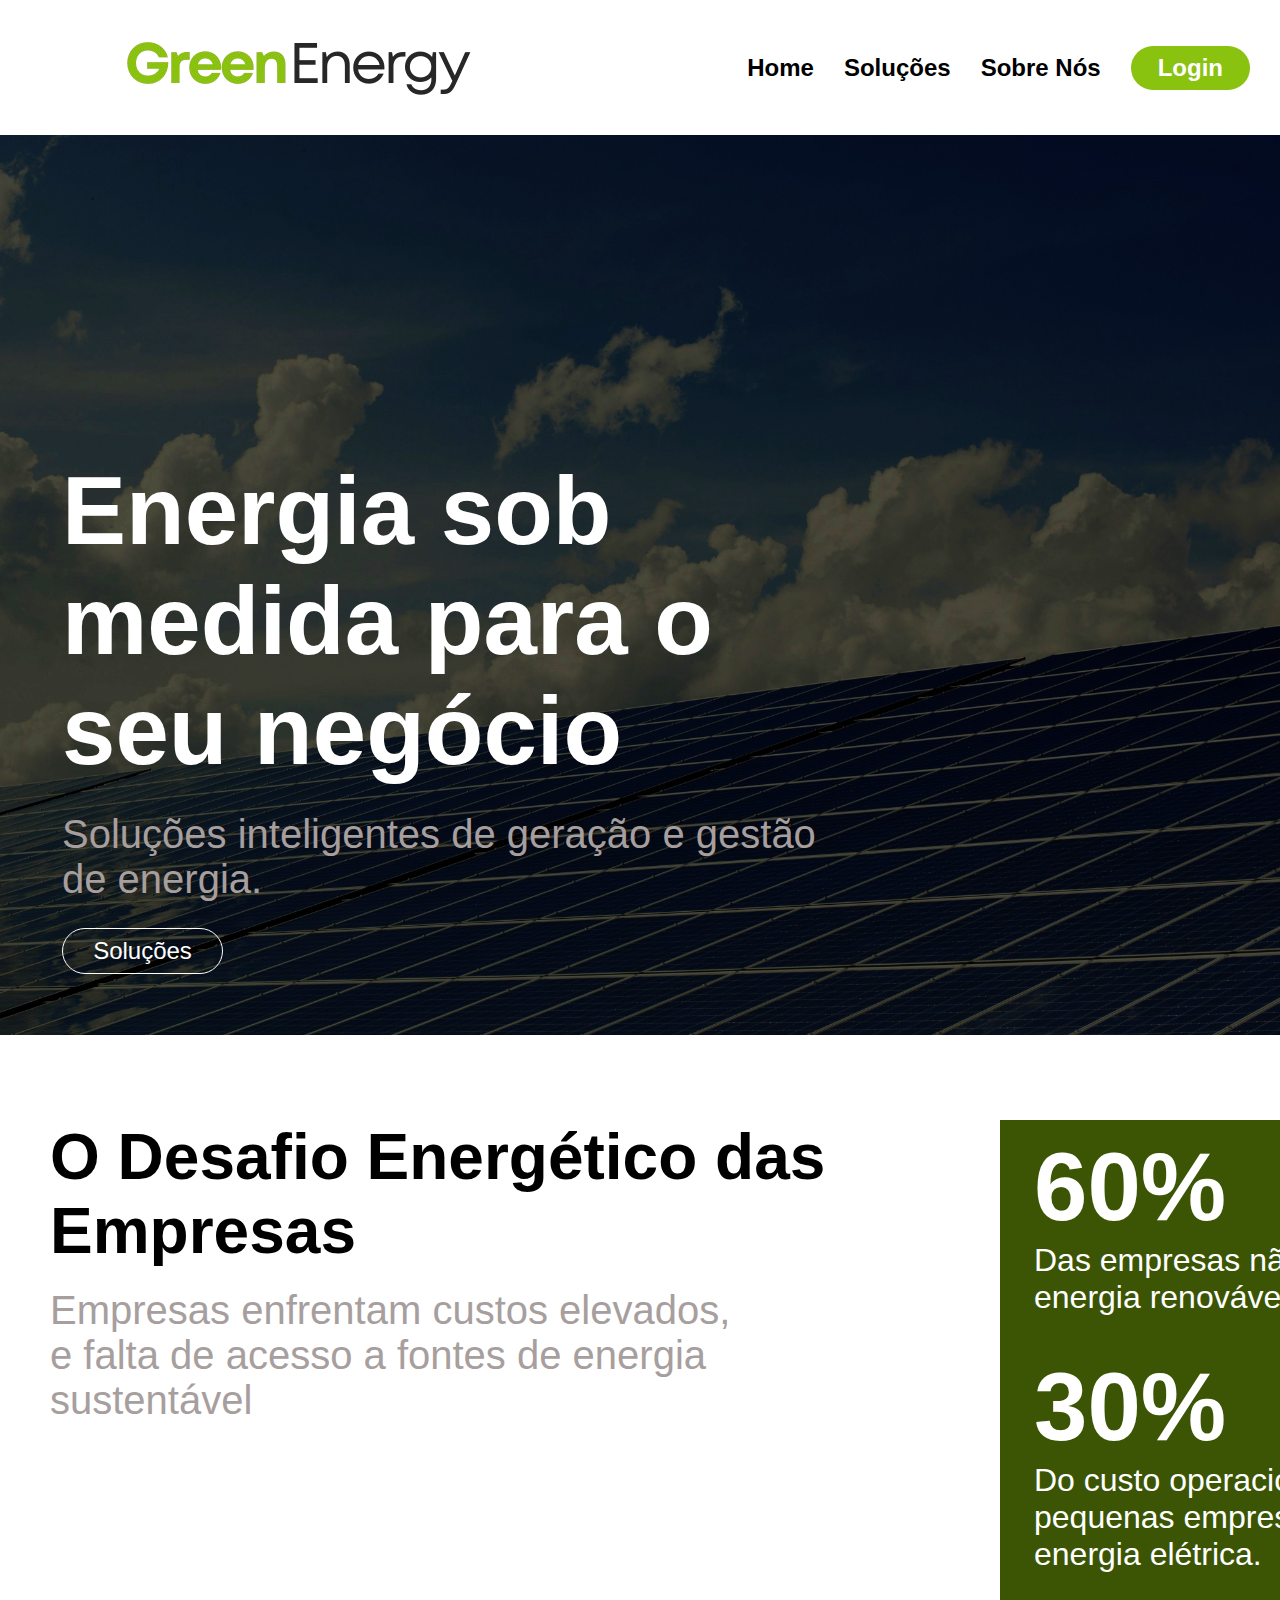
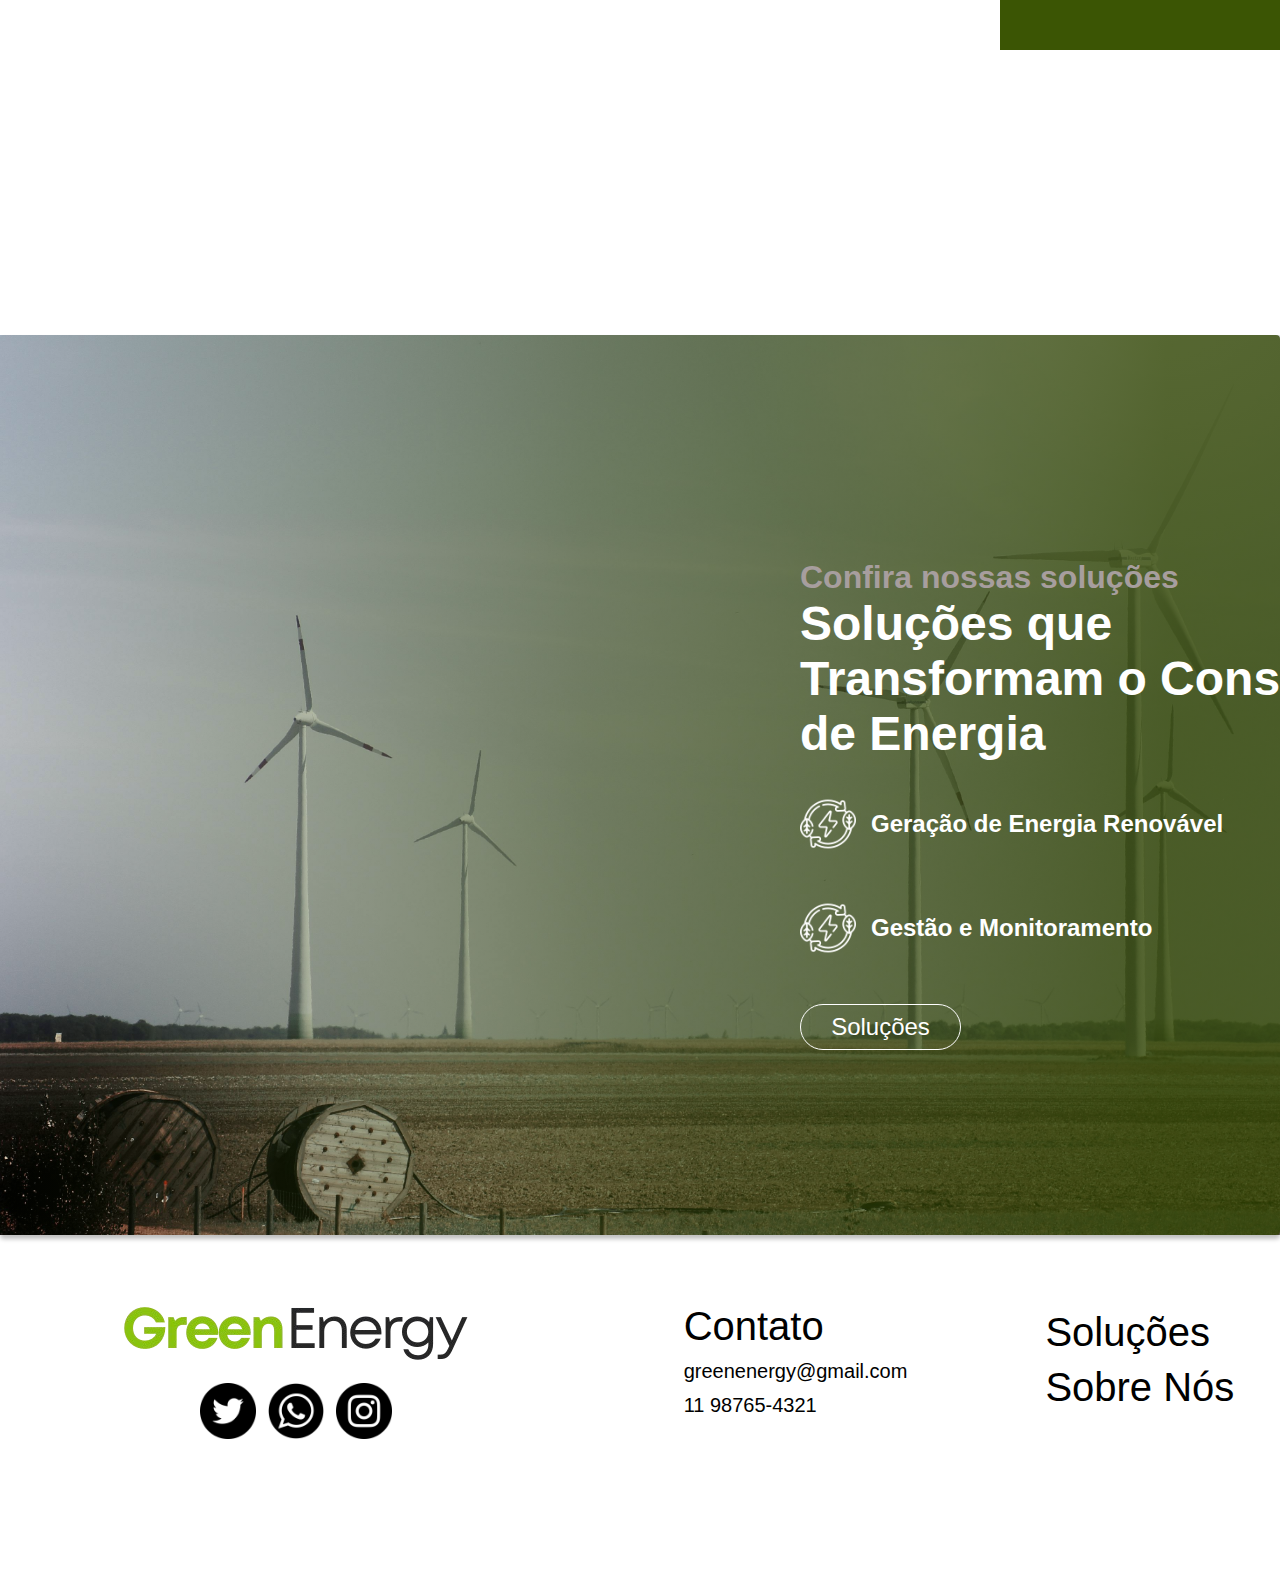
<file: index.html>
<!DOCTYPE html>
<html lang="en">
<head>
    <meta charset="UTF-8">
    <meta name="viewport" content="width=device-width, initial-scale=1.0">
    <title>Green Energy</title>
    <link rel="stylesheet" href="index.css">
    <link rel="icon" href="./img/2.png" type="image/x-icon">
    <script src="index.js">defer</script>
</head>
<body>
    <header>
        <img class="logo-header" src="./img/logo.png" alt="logo-green-energy">
        <nav class="nav-header">
            <ul>
                <li><a href="index.html">Home</a></li>
                <li><a href="./pages/solucoes.html">Soluções</a></li>
                <li><a href="./pages/sobrenos.html">Sobre Nós</a></li>
                <li><a class='btn-login' href="./pages/login.html">Login</a></li>
            </ul>
        </nav>
    </header>
    <main>
        <section class="principal">
            <div class="textos-principal">
                <h1 class="titulo-principal">
                    Energia sob medida para o seu negócio
                </h1>
                <p class="paragrafo-principal">
                    Soluções inteligentes de geração e gestão de energia.
                </p>
                <a class="btn-solucoes" href="./pages/solucoes.html">Soluções</a>
            </div>
        </section>
        <section class="problema">
            <div class='textos-problemas'>
                <h1 class="titulo-problema">O Desafio Energético das Empresas</h1>
                <p class="paragrafo-problema">
                    Empresas enfrentam custos elevados, e falta de acesso a fontes de energia sustentável
                </p>
            </div>
            <div class="estatisticas">
                <div class="estatistica">
                    <span>60%</span> 
                    <p>Das empresas não utilizam energia renovável</p>
                </div>
                <div class="estatistica">
                    <span>30%</span> 
                    <p> Do custo operacional de pequenas empresas vem da energia elétrica.</p>
                </div>
            </div>
        </section>
        <section class="solucoes">
            <div class="gradiente">
                <div class="textos-solucoes">
                    <h2>Confira nossas soluções</h2>
                    <h1>Soluções que Transformam o Consumo de Energia</h1>
                    <div class="nossas-solucoes">
                        <div class="solucao">
                            <img src="img/sustainable-energy (1).png" alt="">
                            <p>Geração de Energia Renovável</p>
                        </div>
                        <div class="solucao">
                            <img src="img/sustainable-energy (1).png" alt="">
                            <p>Gestão e Monitoramento</p>
                        </div>
                    </div>
                    <a href="./pages/solucoes.html" class="btn-secundario">Soluções</a>
                </div>
            </div>
        </section>
    </main>
    <footer>
        <div class="container-footer">
            <div class="logos-footer">
                <div class="logo-footer">
                    <img src="img/logo.png" alt="logo-green-energy">
                </div>
                <div class="redes-sociais">
                    <img src="./img/twitter.png" alt="logo-twitter">
                    <img src="./img/whatsapp.png" alt="logo-whatsapp">
                    <img src="./img/instagram.png" alt="logo-instagram">
                </div>
            </div>
            <div class="contato">
                <h1>Contato</h1>
                <p>greenenergy@gmail.com</p>
                <p>11 98765-4321</p>
            </div>
            <div class="redirecionar">
                <a href="./pages/solucoes.html">Soluções</a>
                <a href="./pages/sobrenos.html">Sobre Nós</a>
            </div>
        </div>
        </footer>
</body>
</html>
</file>
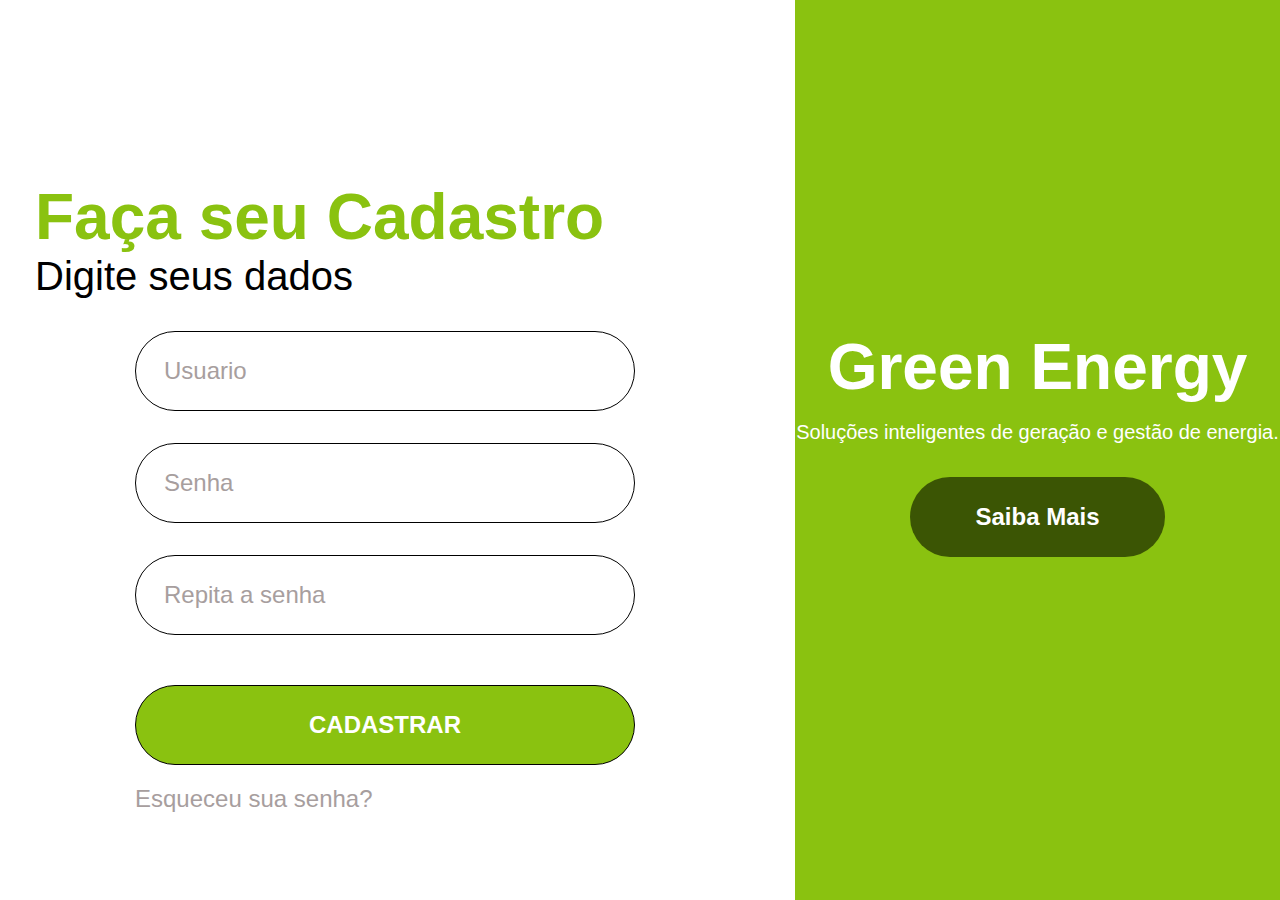
<file: cadastro.html>
<!DOCTYPE html>
<html lang="en">
<head>
    <meta charset="UTF-8">
    <meta name="viewport" content="width=device-width, initial-scale=1.0">
    <title>Cadastro - Green Energy</title>
    <link rel="stylesheet" href="cadastro.css">
    <link rel="icon" href="./img/2.png" type="image/x-icon">
    <script src="cadastro.js" defer></script>
</head>
<body>
    <main>
        <section class="login">
            <div class="texto-login">
                <h1>Faça seu Cadastro</h1>
                <h2>Digite seus dados</h2>
            </div>
            <div class="botoes-login">
                <input type="text" name="usuario" id="usuario" placeholder="Usuario">
                <input type="password" name="senha" id="senha" placeholder="Senha">
                <input type="password" name="senha" id="repita-senha" placeholder="Repita a senha">
                <button class="btn-logar">CADASTRAR</button>
                <p class="esqueceu">Esqueceu sua senha?</p>
            </div>
        </section>
        <section class="saiba-mais">
            <div class="texto-saiba">
                <h1>Green Energy</h1>
                <p>Soluções inteligentes de geração e gestão de energia.</p>
                <a href="index.html" class="btn-saiba">Saiba Mais</a>
            </div>
        </section>
    </main>
</body>
</html>
</file>
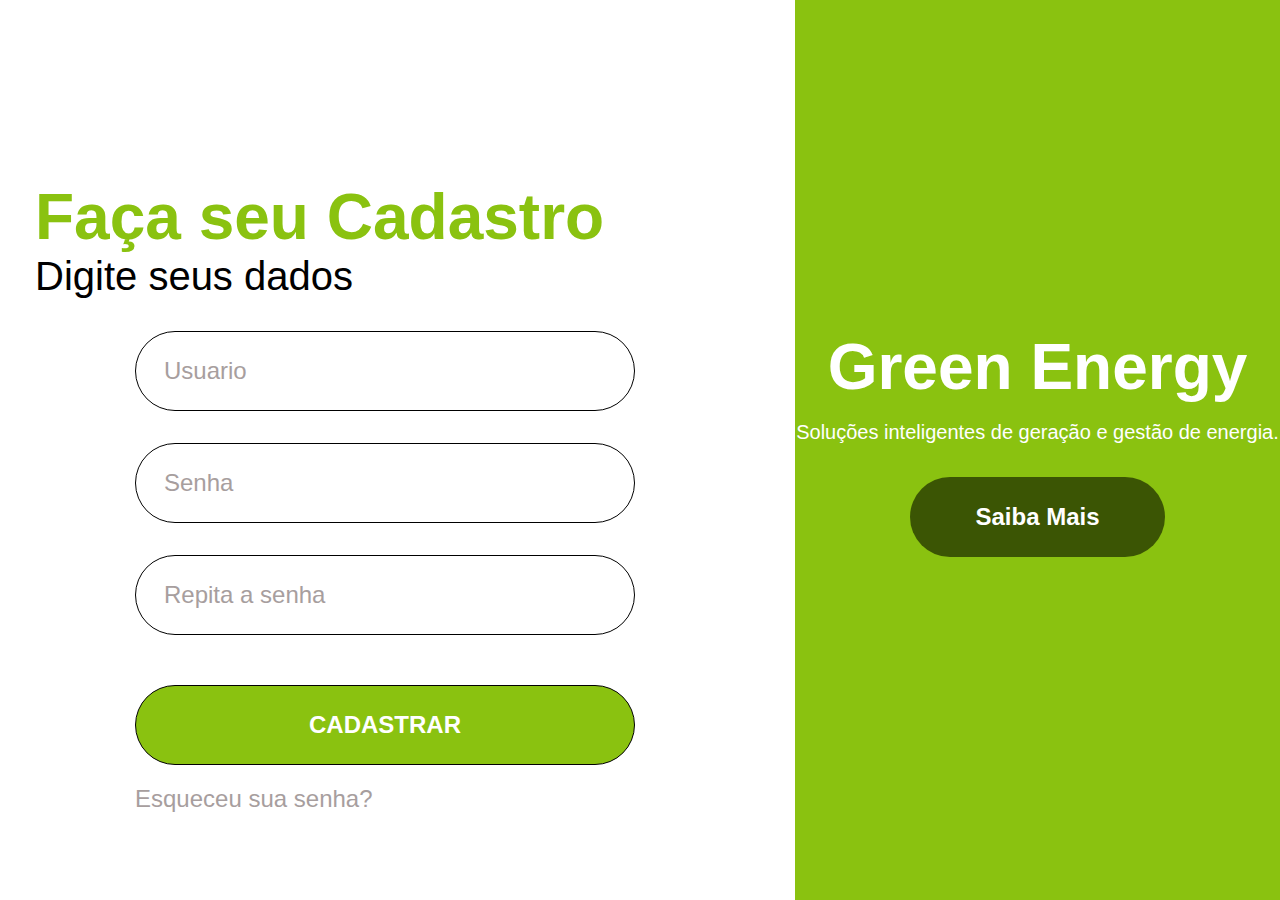
<file: pages/cadastro.html>
<!DOCTYPE html>
<html lang="en">
<head>
    <meta charset="UTF-8">
    <meta name="viewport" content="width=device-width, initial-scale=1.0">
    <title>Cadastro - Green Energy</title>
    <link rel="stylesheet" href="cadastro.css">
    <link rel="icon" href="../img/2.png" type="image/x-icon">
    <script src="cadastro.js" defer></script>
</head>
<body>
    <main>
        <section class="login">
            <div class="texto-login">
                <h1>Faça seu Cadastro</h1>
                <h2>Digite seus dados</h2>
            </div>
            <div class="botoes-login">
                <input type="text" name="usuario" id="usuario" placeholder="Usuario">
                <input type="password" name="senha" id="senha" placeholder="Senha">
                <input type="password" name="senha" id="repita-senha" placeholder="Repita a senha">
                <button class="btn-logar">CADASTRAR</button>
                <p class="esqueceu">Esqueceu sua senha?</p>
            </div>
        </section>
        <section class="saiba-mais">
            <div class="texto-saiba">
                <h1>Green Energy</h1>
                <p>Soluções inteligentes de geração e gestão de energia.</p>
                <a href="../index.html" class="btn-saiba">Saiba Mais</a>
            </div>
        </section>
    </main>
</body>
</html>
</file>
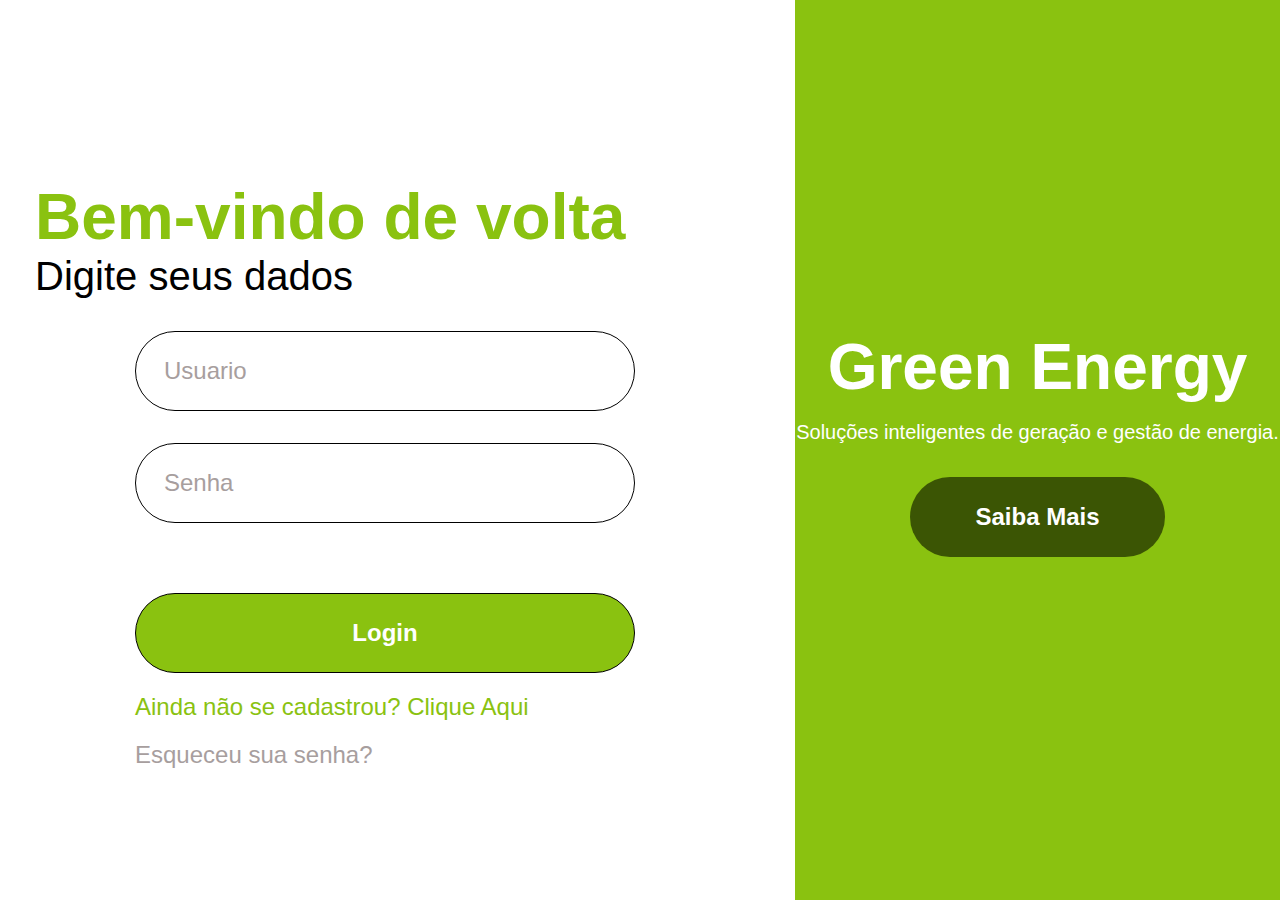
<file: pages/login.html>
<!DOCTYPE html>
<html lang="en">
<head>
    <meta charset="UTF-8">
    <meta name="viewport" content="width=device-width, initial-scale=1.0">
    <title>Login - Green Energy</title>
    <link rel="stylesheet" href="login.css">
    <link rel="icon" href="../img/2.png" type="image/x-icon">
    <script src="login.js" defer></script>
</head>
<body>
    <main>
        <section class="login">
            <div class="texto-login">
                <h1>Bem-vindo de volta</h1>
                <h2>Digite seus dados</h2>
            </div>
            <div class="botoes-login">
                <input type="text" name="usuario" id="usuario" placeholder="Usuario">
                <input type="text" name="senha" id="senha" placeholder="Senha">
                <button class="btn-logar">Login</button>
                <a class="faça-cadastro" href="cadastro.html">Ainda não se cadastrou? Clique Aqui</a>
                <p class="esqueceu">Esqueceu sua senha?</p>
            </div>
        </section>
        <section class="saiba-mais">
            <div class="texto-saiba">
                <h1>Green Energy</h1>
                <p>Soluções inteligentes de geração e gestão de energia.</p>
                <a href="../index.html" class="btn-saiba">Saiba Mais</a>
            </div>
        </section>
    </main>
</body>
</html>
</file>
<file: index.css>
:root{
    --cor-texto: #FFFF;
    --texto-2: #A79E9E;
    --cor-logo: #8AC210;
    --detalhes: #3B5504;
    --font-family: 'Montserrat', sans-serif;
}

* {
    padding: 0;
    margin: 0;
    box-sizing: border-box;
}

body{
    height: 100vh;
}



/* configurando o header */
header{
    background-color: var(--cor-texto);
    display: flex;
    align-items: center;
    justify-content: space-between;
    height: 15vh;
    padding: 10px 30px;
}

.logo-header {
    align-self: center;
    margin-left: 1.2rem;
    font-size: 2.5rem;
}


.nav-header ul{
    display: flex;
    flex-direction: row;
    justify-content: center;
    list-style: none;
    gap: 30px;
    
}


.nav-header li{
    display: flex;
    justify-content: center;
}

.nav-header a{
    display: flex;
    align-items: center;
    color: black;
    text-decoration: none;
    font-size: 24px;
    font-weight: 700;
    font-family: var(--font-family);
}


.nav-header a:hover {
    color: var(--cor-logo);
}

.btn-login{
    display: flex;
    background-color: #8AC210;
    padding: 8px 27px;
    border-radius: 50px;
    color: white !important;
}
/* finalizando header */


.principal{
    background: url(img/solar.jpg);
    height: 900px;
    background-size: cover;
    background-position: center;
    display: flex;
}

.textos-principal{
    margin-top: 321px;
    margin-left: 62px;
    display: flex;
    flex-direction: column;
    gap: 26px;
}

.textos-principal h1{
    font-family: var(--font-family);
    font-size: 96px;
    font-weight: 700;
    color: var(--cor-texto);
    width: 783px;
}

.textos-principal p{
    font-size: 40px;
    color: var(--texto-2);
    font-family: var(--font-family);
    width: 783px;
}

.textos-principal a{
    display: flex;
    justify-content: center;
    align-items: center;
    text-decoration: none;
    color: white;

    font-size: 24px;
    font-family: var(--font-family);
    font-weight: 500;

    height: 46px;
    width: 161px;

    border: 1px solid #FFFFFF;
    border-radius: 50px;
}

.problema{
    height: 100vh;
    display: flex;
}

.textos-problemas{
    font-family: var(--font-family);
    margin-top: 85px;
    margin-left: 50px;
    display: flex;
    flex-direction: column;
    gap: 20px;
}

.titulo-problema{
    font-size: 64px;
    font-weight: 700;
    width: 783px;
}

.paragrafo-problema{
    font-size: 40px;
    font-weight: 500;
    width: 697px;
    color: var(--texto-2);
}

.estatisticas{
    display: flex;
    flex-direction: column;
    gap: 24px;
    margin-top: 85px;
    margin-left: 1000px;
    position: absolute;


    background-color: #3B5504;
    font-family: var(--font-family);
    
    height: 530px;
    width: 530px;
}

.estatistica span{
    display: flex;
    flex-direction: column;
    margin-left: 34px;
    margin-top: 12px;
    font-size: 96px;
    font-weight: 700;
    color: var(--cor-texto);
}
.estatistica p{
    margin-left: 34px;
    font-size: 32px;
    font-weight: 500;
    width: 438px;
    color: var(--cor-texto);
}
.solucoes{
    height: 100vh;
    background: url(img/eolica.jpg);
    background-size: cover;
    position: relative;
}
.gradiente{

    position: absolute;
    width: 100%; 
    height: 100%;

    z-index: 1;

    background: linear-gradient(90deg, rgba(35, 49, 5, 0.04) 0%, rgba(48, 67, 6, 0.5) 45.55%, rgba(48, 69, 2, 0.8) 91.1%); 
    box-shadow: 0px 4px 4px rgba(0, 0, 0, 0.25);
    border-radius: 4px;

}

.textos-solucoes{
    display: flex;
    flex-direction: column;
    font-family: var(--font-family);
    margin-left: 800px;
    margin-top: 224px;
}

.textos-solucoes h2{
    font-size: 32px;
    font-weight: 600;
    color: var(--texto-2);
}

.textos-solucoes h1{
    font-size: 48px;
    font-weight: 700;
    width: 600px;
    color: var(--cor-texto);
}

.nossas-solucoes{
    margin-top: 35px;
    display: flex;
    flex-direction: column;
    gap: 48px;
}

.solucao{
    display: flex;
    align-items: center;
    font-size: 24px;
    font-weight: 700;
    color: var(--cor-texto);
    gap: 15px;
}
.solucao img{
    height: 56px;
    width: 56px;
}

.btn-secundario{
    display: flex;
    justify-content: center;
    align-items: center;
    text-decoration: none;
    margin-top: 48px;
    color: white;

    font-size: 24px;
    font-family: var(--font-family);
    font-weight: 500;

    height: 46px;
    width: 161px;

    border: 1px solid #FFFFFF;
    border-radius: 50px;
}




/* começando cabeçalho */
footer {
    background-color: var(--cor-texto);
    display: flex;
    justify-content: center; 
    align-items: center; 
    height: 200px;
    max-height: 300px;
}

.container-footer{
    display: flex;
    align-items: center;
    justify-content: center;
    gap: 138px;
}

.logos-footer{
    flex-direction: column;
    display: flex;
    align-items: center;
    gap: 10px;
}


.redes-sociais{
    position: absolute;
    margin-top: 300px;
    display: flex;
    gap: 12px;
}

.redes-sociais img{
    height: 56px;
    width: 56px;
}

.redes-sociais img:hover {
    transform: translateY(-5px);
    filter: brightness(1.2); 
}

.contato{
    margin-top: 50px;
    font-family: var(--font-family);
    display: flex;
    flex-direction: column;
    text-align: start;
    gap: 11px;
}
.contato h1{
    font-size: 40px;
    font-weight: 500;
}


.contato p{
    font-size: 20px;
    font-weight: 500;
}

.redirecionar{
    margin-top: 50px;
    display: flex;
    flex-direction: column;
    gap: 10px;
    font-family: var(--font-family);
    font-size: 40px;
    font-weight: 500;
    
}

.redirecionar a{
    text-decoration: none;
    color: black;
}

.redirecionar a:hover {
    color: var(--cor-logo);
}
/* finalizando cabeçalho */
</file>
<file: cadastro.css>
:root{
    --cor-texto: #FFFF;
    --texto-2: #A79E9E;
    --cor-logo: #8AC210;
    --detalhes: #3B5504;
    --font-family: 'Montserrat', sans-serif;
}

* {
    padding: 0;
    margin: 0;
    box-sizing: border-box;
}

body{
    height: 100vh;
    font-family: var(--font-family);
}



main{
    display: flex;
    gap: 160px;
    height: 100vh !important;
}


.login{
    display: flex;
    flex-direction: column;
    height: 100vh;
    margin-bottom: 293px;
    width: 55%;
}

.texto-login {
    margin-top: 180px;
    margin-left: 35px;
}

.texto-login h1{
    font-size: 64px;
    font-weight: 700;
    color: var(--cor-logo)
}

.texto-login h2{
    font-size: 40px;
    font-weight: 400;
}

.botoes-login{
    display: flex;
    flex-direction: column;
    justify-content: center;
    width: 500px;
    margin-left: 135px;
}

.botoes-login input{
    border-radius: 50px;
    height: 80px;
    margin-top: 32px;
    border: 1px solid #000000;
    padding: 25px 28px;
    font-size: 24px;
}
input::placeholder {
    color: var(--texto-2); 
    font-size: 24px; 
}

.btn-logar{
    margin-top: 50px;
    border-radius: 50px;
    background-color: #8AC210;
    height: 80px;
    font-size: 24px;
    font-weight: 700;
    color: white;
    border: 1px solid #000000;
    cursor: pointer;
}
.btn-logar:hover{
    background-color: white;
    color: var(--cor-logo);
    transform: scale(1.05);
}



.esqueceu{
    margin-top: 20px;
    font-size: 24px;
    font-weight: 300;
    color: var(--texto-2);
    justify-content: center;
}

.saiba-mais{
    width: 45%;
    background-color: #8AC210;
}
.texto-saiba{
    display: flex;
    flex-direction: column;
    margin-top: 330px;
    align-items: center;
    color: white;

}

.texto-saiba h1{
    font-size: 64px;
    font-weight: 700;
}

.texto-saiba p{
    margin-top: 17px;
    font-size: 20px;

}

.texto-saiba a{
    text-decoration: none;
    color: white;
    margin-top: 33px;
    border-radius: 50px;
    font-size: 24px;
    font-weight: 700;
    padding: 26px 65px;
    background-color: #3B5504;
}

.btn-saiba:hover{
    transform: scale(1.05);
}
</file>
<file: pages/cadastro.css>
:root{
    --cor-texto: #FFFF;
    --texto-2: #A79E9E;
    --cor-logo: #8AC210;
    --detalhes: #3B5504;
    --font-family: 'Montserrat', sans-serif;
}

* {
    padding: 0;
    margin: 0;
    box-sizing: border-box;
}

body{
    height: 100vh;
    font-family: var(--font-family);
}



main{
    display: flex;
    gap: 160px;
    height: 100vh !important;
}


.login{
    display: flex;
    flex-direction: column;
    height: 100vh;
    margin-bottom: 293px;
    width: 55%;
}

.texto-login {
    margin-top: 180px;
    margin-left: 35px;
}

.texto-login h1{
    font-size: 64px;
    font-weight: 700;
    color: var(--cor-logo)
}

.texto-login h2{
    font-size: 40px;
    font-weight: 400;
}

.botoes-login{
    display: flex;
    flex-direction: column;
    justify-content: center;
    width: 500px;
    margin-left: 135px;
}

.botoes-login input{
    border-radius: 50px;
    height: 80px;
    margin-top: 32px;
    border: 1px solid #000000;
    padding: 25px 28px;
    font-size: 24px;
}
input::placeholder {
    color: var(--texto-2); 
    font-size: 24px; 
}

.btn-logar{
    margin-top: 50px;
    border-radius: 50px;
    background-color: #8AC210;
    height: 80px;
    font-size: 24px;
    font-weight: 700;
    color: white;
    border: 1px solid #000000;
    cursor: pointer;
}
.btn-logar:hover{
    background-color: white;
    color: var(--cor-logo);
    transform: scale(1.05);
}



.esqueceu{
    margin-top: 20px;
    font-size: 24px;
    font-weight: 300;
    color: var(--texto-2);
    justify-content: center;
}

.saiba-mais{
    width: 45%;
    background-color: #8AC210;
}
.texto-saiba{
    display: flex;
    flex-direction: column;
    margin-top: 330px;
    align-items: center;
    color: white;

}

.texto-saiba h1{
    font-size: 64px;
    font-weight: 700;
}

.texto-saiba p{
    margin-top: 17px;
    font-size: 20px;

}

.texto-saiba a{
    text-decoration: none;
    color: white;
    margin-top: 33px;
    border-radius: 50px;
    font-size: 24px;
    font-weight: 700;
    padding: 26px 65px;
    background-color: #3B5504;
}

.btn-saiba:hover{
    transform: scale(1.05);
}
</file>
<file: pages/login.css>
:root{
    --cor-texto: #FFFF;
    --texto-2: #A79E9E;
    --cor-logo: #8AC210;
    --detalhes: #3B5504;
    --font-family: 'Montserrat', sans-serif;
}

* {
    padding: 0;
    margin: 0;
    box-sizing: border-box;
}

body{
    height: 100vh;
    font-family: var(--font-family);
}



main{
    display: flex;
    gap: 160px;
    height: 100vh;
}

.login{
    display: flex;
    flex-direction: column;
    height: 100vh;
    margin-bottom: 293px;
    width: 55%;
}

.texto-login {
    margin-top: 180px;
    margin-left: 35px;
}

.texto-login h1{
    font-size: 64px;
    font-weight: 700;
    color: var(--cor-logo)
}

.texto-login h2{
    font-size: 40px;
    font-weight: 400;
}

.botoes-login{
    display: flex;
    flex-direction: column;
    justify-content: center;
    width: 500px;
    margin-left: 135px;
}

.botoes-login input{
    border-radius: 50px;
    height: 80px;
    margin-top: 32px;
    border: 1px solid #000000;
    padding: 25px 28px;
    font-size: 24px;
}
input::placeholder {
    color: var(--texto-2); 
    font-size: 24px; 
}

.btn-logar{
    margin-top: 70px;
    border-radius: 50px;
    background-color: #8AC210;
    height: 80px;
    font-size: 24px;
    font-weight: 700;
    color: white;
    border: 1px solid #000000;
    cursor: pointer;
}
.btn-logar:hover{
    background-color: white;
    color: var(--cor-logo);
    transform: scale(1.05);
}

.faça-cadastro{
    margin-top: 20px;
    font-size: 24px;
    font-weight: 300;
    color: var(--cor-logo);
    text-decoration: none;
    justify-content: center;
}

.esqueceu{
    margin-top: 20px;
    font-size: 24px;
    font-weight: 300;
    color: var(--texto-2);
    justify-content: center;
}

.saiba-mais{
    width: 45%;
    background-color: #8AC210;
}
.texto-saiba{
    display: flex;
    flex-direction: column;
    margin-top: 330px;
    align-items: center;
    color: white;

}

.texto-saiba h1{
    font-size: 64px;
    font-weight: 700;
}

.texto-saiba p{
    margin-top: 17px;
    font-size: 20px;

}

.texto-saiba a{
    text-decoration: none;
    color: white;
    margin-top: 33px;
    border-radius: 50px;
    font-size: 24px;
    font-weight: 700;
    padding: 26px 65px;
    background-color: #3B5504;
}

.btn-saiba:hover{
    transform: scale(1.05);
}
</file>
